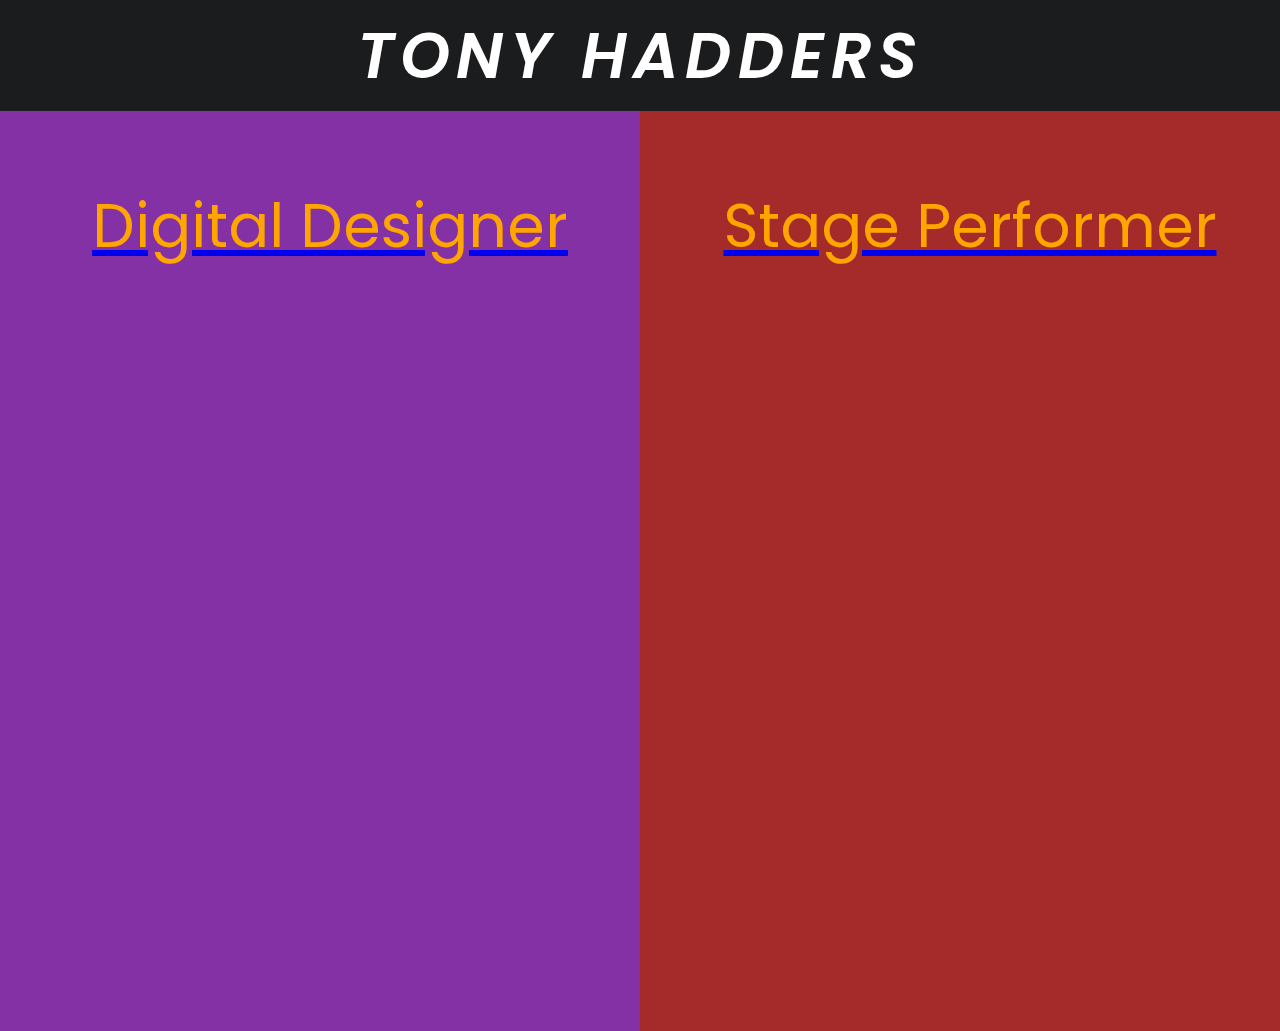
<file: index.html>
<!DOCTYPE html>
<html lang="en">
  <head>
    <meta charset="UTF-8" />
    <head>
      <link
        rel="stylesheet"
        href="https://fonts.googleapis.com/css?family=Poppins"
      />

    <meta http-equiv="X-UA-Compatible" content="IE=edge" />
    <meta name="viewport" content="width=device-width, initial-scale=1.0" />
    <title>Tony Hadders | Digital Designer | Stage Performer</title>
    <link rel="stylesheet" href="styles.css" />
  </head>

  <meta name="viewport" content="width=device-width, initial-scale=1.0" />
  <body>
    <header>
      <h1 style="font-size: 5vw">Tony Hadders</h1>
    </header>

    <div class="bodybox">
      
      <a href="./digital-designer.html">
        <section class="box1">
          <p>Digital Designer</p>
        </section>
      </a>
      <a href="./stage-performer.html">
        <section class="box2">
          <p>Stage Performer</p>
        </section>
      </a>
    </div>
  </body>
</html>
<!-- Anteckningar -->
</file>
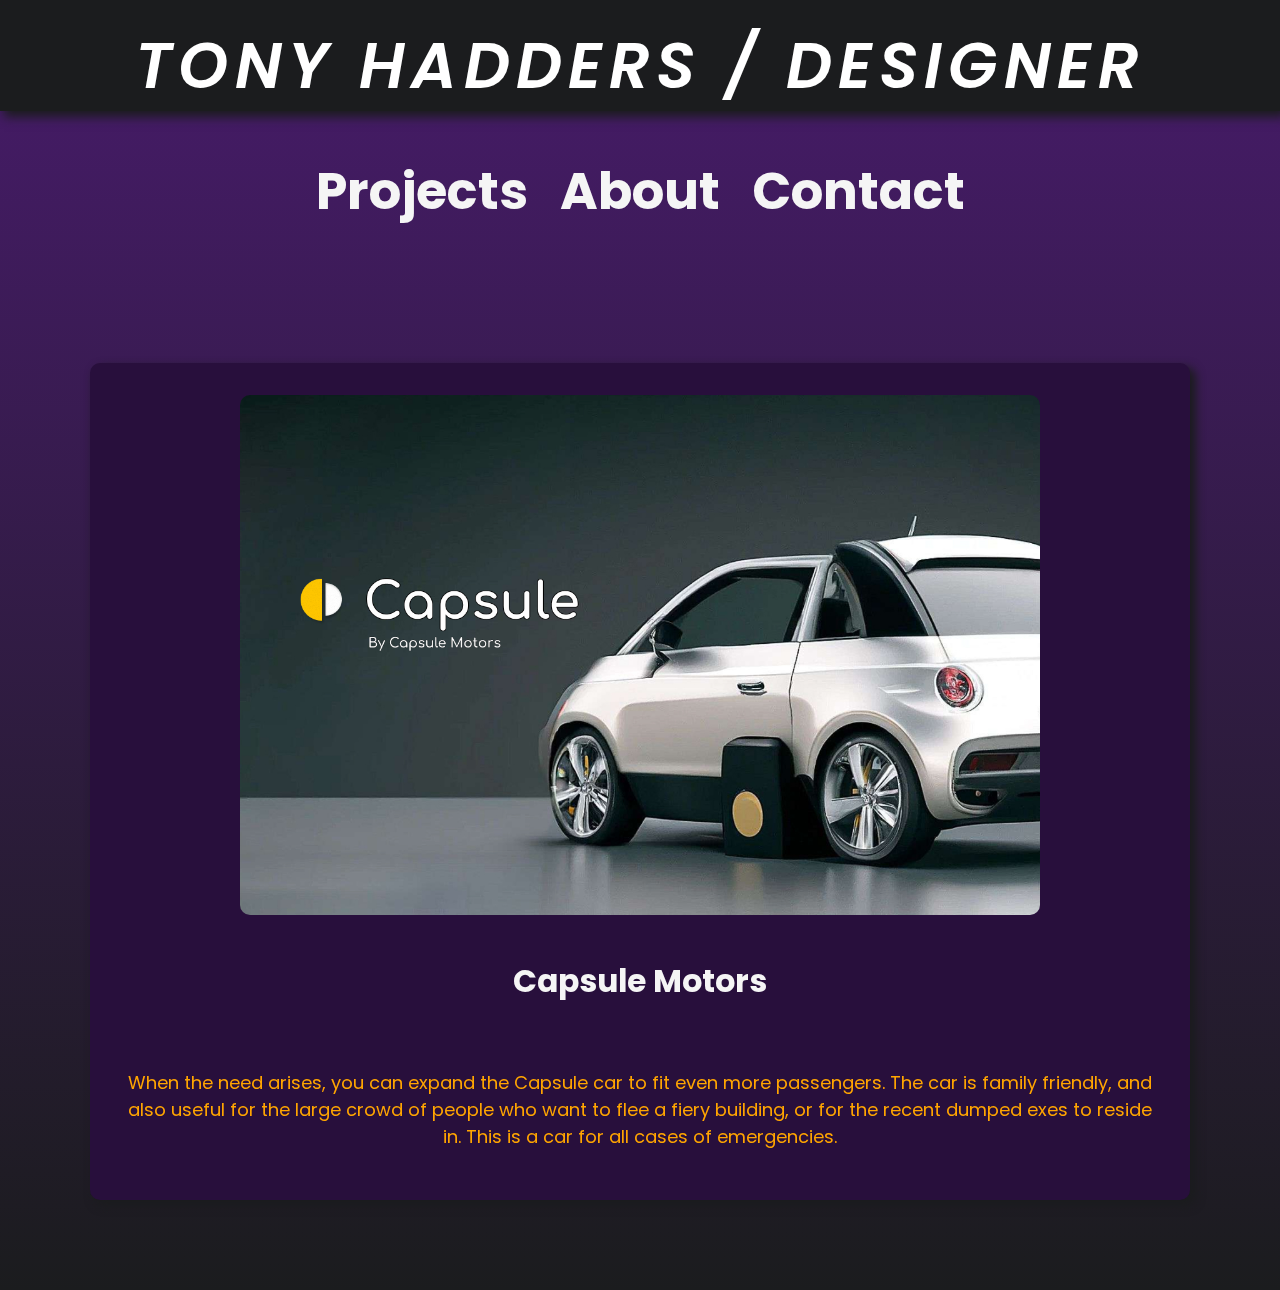
<file: project1.html>
<!DOCTYPE html>
<html lang="en">
  <head>
    <meta charset="UTF-8" />
    <link
        rel="stylesheet"
        href="https://fonts.googleapis.com/css?family=Poppins"
        />
      <meta http-equiv="X-UA-Compatible"   content="IE=edge" />
      <meta name="viewport" content="width=device-width, initial-scale=1.0" />
         <title>Capsule</title>
    <link rel="stylesheet" href="project1.css" />
</head>

  <meta name="viewport" content="width=device-width, 
  initial-scale=1.0" />
 
<body>

    <header>
        <article class="container_header">
        <a href="/digital-designer.html">
            <h1 style="font-size: 5vw">Tony Hadders / Designer</h1>
        </a>
        </article>
     
    </header>
    <article class="container_meny">
        <a href="./Portfolio/digital-designer.html"> 
        <h2 class="hover" style="font-size: 4vw">Projects</h2>
        </a>
        <h2 class="hover" style="font-size: 4vw">About</h2>
        <h2 class="hover" style="font-size: 4vw">Contact</h2>
        </article>
  
<section>

    <Article class="container_project">
        <div class="flex-item">
            <a href="./Projects/project1.html">
            <img class="img_properties" src="../img/capsule.jpg" alt="Capsule Motors";
            width="800px";> 
             <h3>Capsule Motors</h3>
            </a>
         </div>
     <div class="flex-item">
        <p>
            When the need arises, you can expand the Capsule car to fit even more passengers. The car is family friendly, and also useful for the large crowd of people who want to flee a fiery building, or for the recent dumped exes to reside in.
            
            This is a car for all cases of emergencies.
         </p>
        </div>
    </Article>
    </div>
</file>
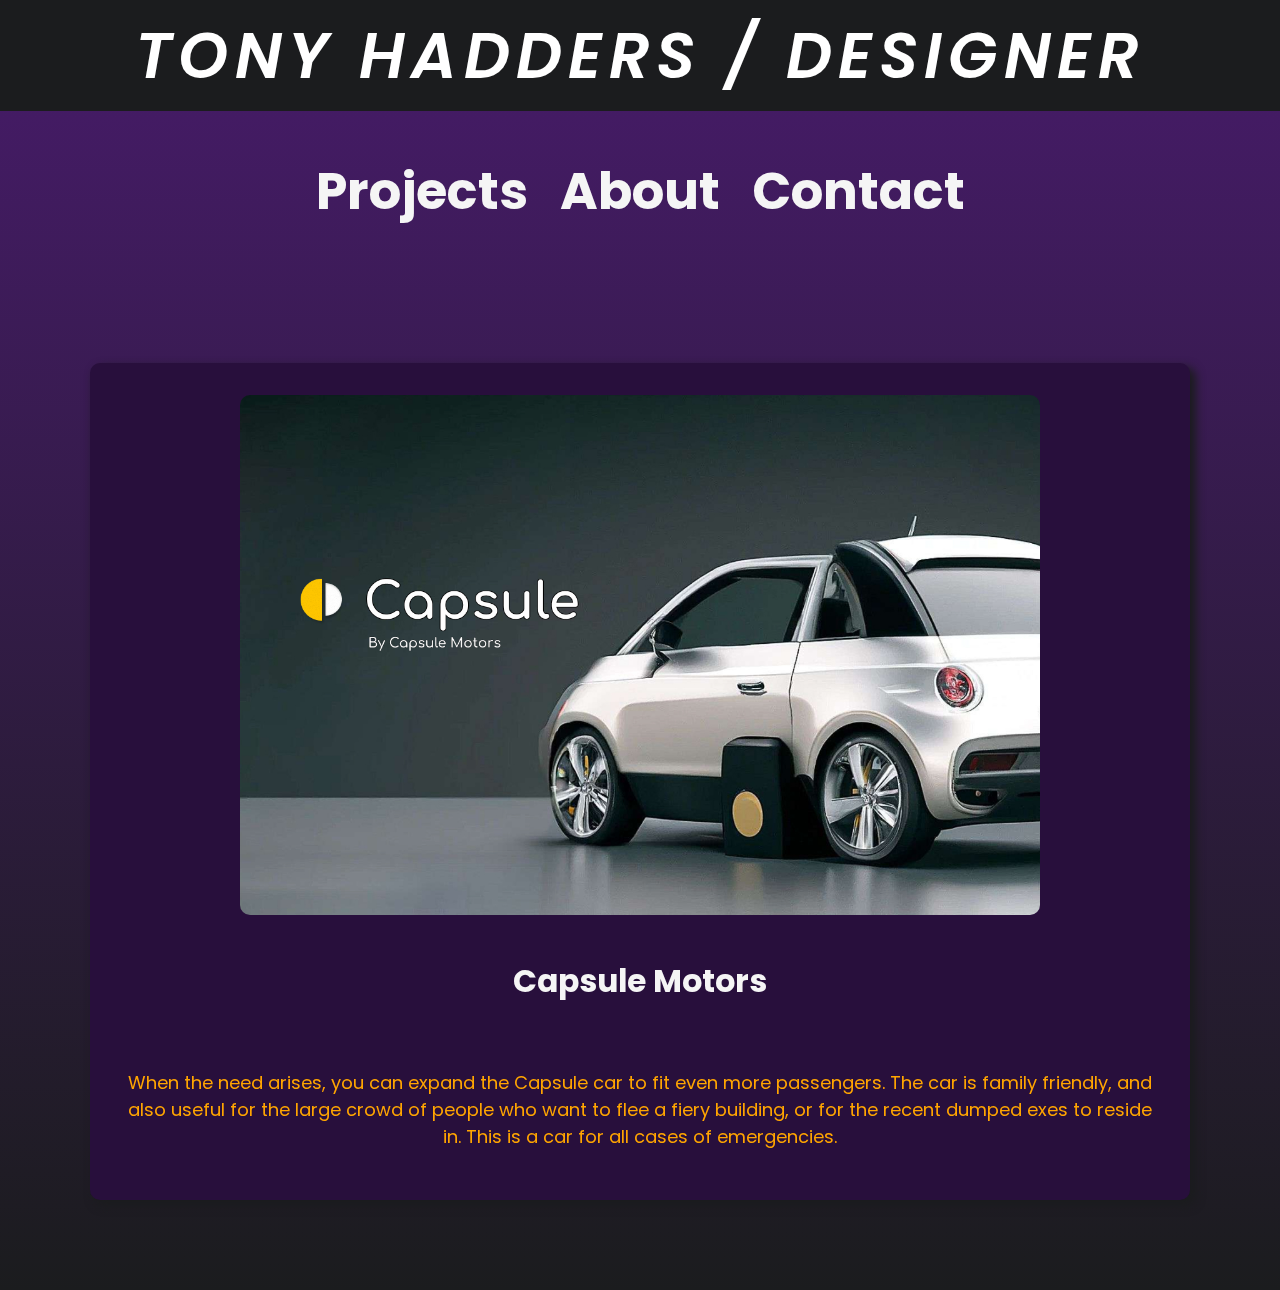
<file: Projects/project1.html>
<!DOCTYPE html>
<html lang="en">
  <head>
    <meta charset="UTF-8" />
    <link
        rel="stylesheet"
        href="https://fonts.googleapis.com/css?family=Poppins"
        />
      <meta http-equiv="X-UA-Compatible"   content="IE=edge" />
      <meta name="viewport" content="width=device-width, initial-scale=1.0" />
         <title>Capsule</title>
    <link rel="stylesheet" href="project1.css" />
</head>

  <meta name="viewport" content="width=device-width, 
  initial-scale=1.0" />
 
<body>

    <header>
        <article class="container_header">
        <a href="../digital-designer.html">
            <h1 style="font-size: 5vw">Tony Hadders / Designer</h1>
        </a>
        </article>
     
    </header>
    <article class="container_meny">
        <a href="/digital-designer.html"> 
        <h2 class="hover" style="font-size: 4vw">Projects</h2>
        </a>
        <h2 class="hover" style="font-size: 4vw">About</h2>
        <h2 class="hover" style="font-size: 4vw">Contact</h2>
        </article>
  
<section>

    <Article class="container_project">
        <div class="flex-item">
            <a href="./Projects/project1.html">
            <img class="img_properties" src="../img/capsule.jpg" alt="Capsule Motors";
            width="800px";> 
             <h3>Capsule Motors</h3>
            </a>
         </div>
     <div class="flex-item">
        <p>
            When the need arises, you can expand the Capsule car to fit even more passengers. The car is family friendly, and also useful for the large crowd of people who want to flee a fiery building, or for the recent dumped exes to reside in.
            
            This is a car for all cases of emergencies.
         </p>
        </div>
    </Article>
    </div>
</file>
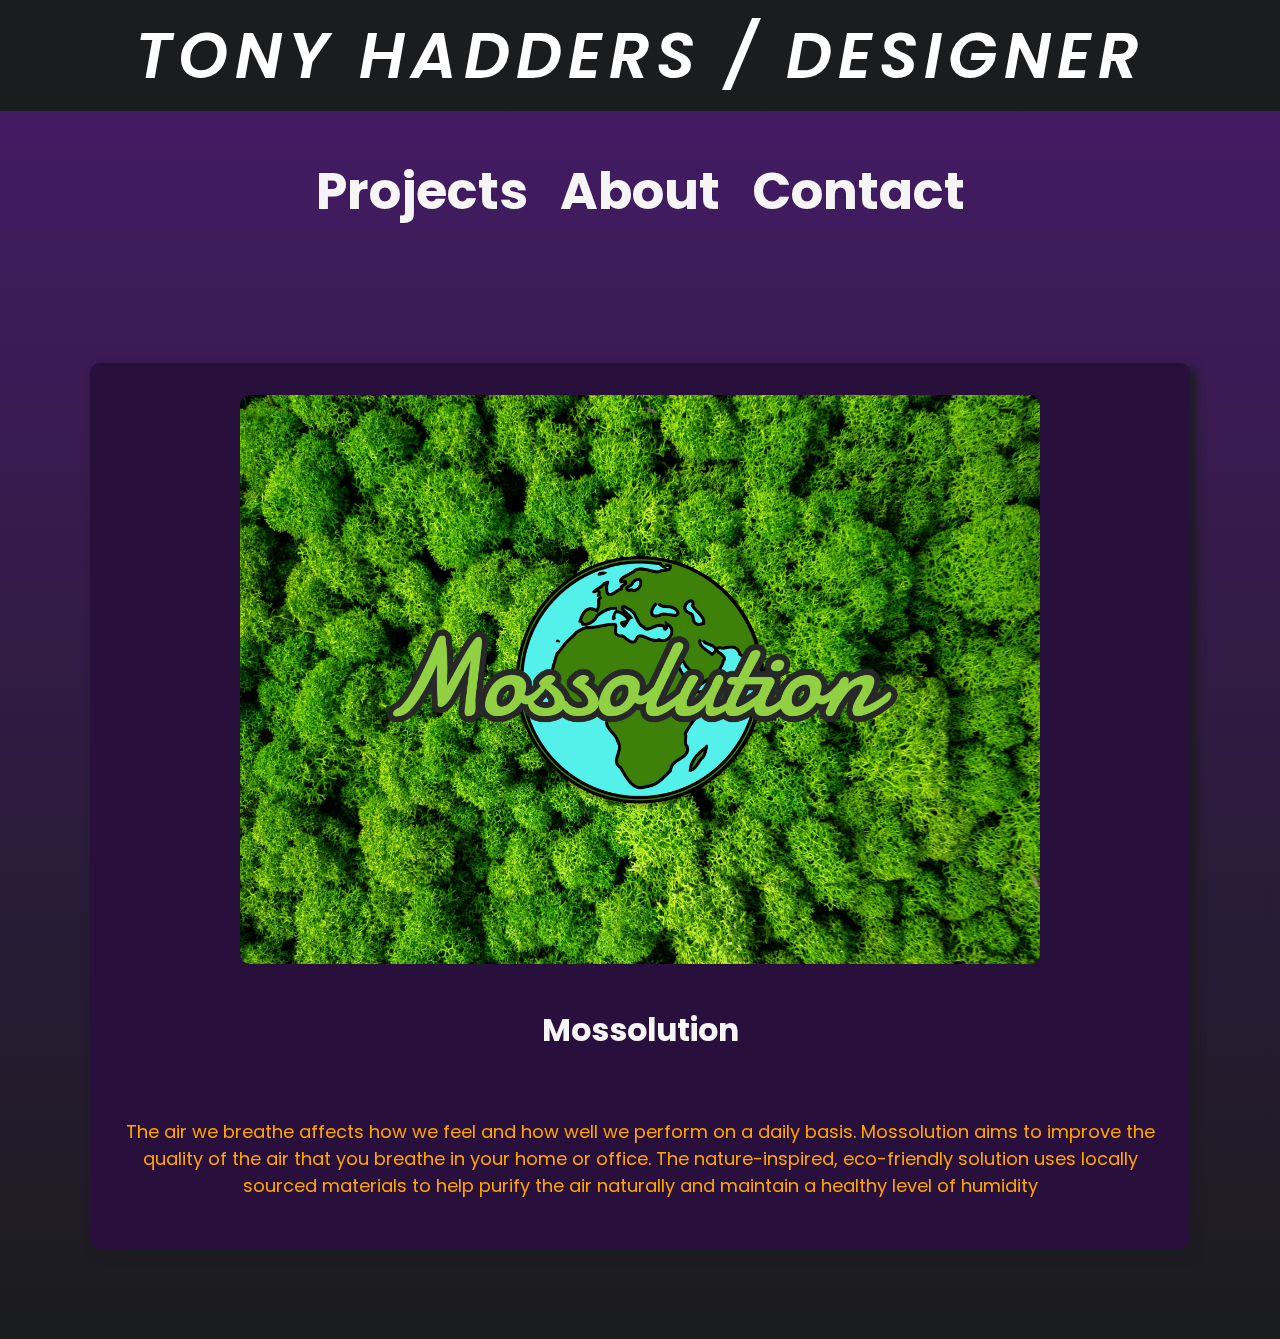
<file: Projects/project3.html>
<!DOCTYPE html>
<html lang="en">
  <head>
    <meta charset="UTF-8" />
    <link
        rel="stylesheet"
        href="https://fonts.googleapis.com/css?family=Poppins"
        />
      <meta http-equiv="X-UA-Compatible"   content="IE=edge" />
      <meta name="viewport" content="width=device-width, initial-scale=1.0" />
         <title>Mossolution</title>
    <link rel="stylesheet" href="project1.css" />
</head>

  <meta name="viewport" content="width=device-width, 
  initial-scale=1.0" />
 
<body>

    <header>
        <article class="container_header">
        <a href="../digital-designer.html">
            <h1 style="font-size: 5vw">Tony Hadders / Designer</h1>
        </a>
        </article>
     
    </header>
    <article class="container_meny">
        <a href="/digital-designer.html"> 
        <h2 class="hover" style="font-size: 4vw">Projects</h2>
        </a>
        <h2 class="hover" style="font-size: 4vw">About</h2>
        <h2 class="hover" style="font-size: 4vw">Contact</h2>
        </article>
  
<section>

    <Article class="container_project">
        <div class="flex-item">
            <a href="./Projects/project1.html">
            <img class="img_properties" src="../img/mossolution.jpg" alt="Mossolution";
            width="800px";> 
             <h3>Mossolution</h3>
            </a>
         </div>
     <div class="flex-item">
        <p>
            The air we breathe affects how we feel and how well we perform on a daily basis. Mossolution aims to improve the quality of the air that you breathe in your home or office. The nature-inspired, eco-friendly solution uses locally sourced materials to help purify the air naturally and maintain a healthy level of humidity
         </p>
        </div>
    </Article>
    </div>
</file>
<file: styles.css>
body {
  margin: 0;
  top: 0;
  margin-top: 0;
  font-family: "Poppins", sans-serif;
}

/* Tony Hadders */
header {
  background: #1b1c1e;
  height: 111px;
  left: 430px;
  right: 434px;
  top: 0px;
}
/* R4 - Poppins */

h1 {
  font-style: italic;
  color: whitesmoke;
  font-weight: 600;
  font-size: 40px;
  line-height: 111px;
  margin-top: 0%;
  display: flex;
  justify-content: center;
  align-items: center;
  text-align: center;
  letter-spacing: 0.1em;
  text-transform: uppercase;
  /* identical to box height */

  mix-blend-mode: color-dodge;
  /* flex: auto;
  height: auto;
  width: auto;
  padding: 30px;
  background-color: #1b1c1e;
  */
}

a {
  width: 50%;
  height: 100vh;
}

p {
  color: orange;
  font-size: 60px;
  text-align: center;
  margin-left: auto;
  margin-right: auto;
}

section {
  padding: 10px;
  background-color: aquamarine;
  display: flex;
  flex-direction: row;
}

.box1 {
  background-color: rgb(133, 49, 166);
  width: 100%;
  height: 100vh;
}

.box2 {
  background-color: brown;
  width: 100%;
  height: 100vh;
}
.bodybox {
  display: flex;
}
</file>
<file: project1.css>
body {
  margin: 0;
  top: 0;
  margin-top: 0;
  font-family: "Poppins", sans-serif;
  background-image: linear-gradient(#471b6a, #1b1c1e);
  min-height: 100vh;
}

/* Tony Hadders */
header {
  background: #1b1c1e;
  height: 111px;
  width: 100vw;
  left: 430px;
  right: 434px;
  top: 0px;
  box-shadow: 5px 5px 10px 1px #1b1c1e;
}
.container_header {
  display: flex;
  height: fit-content;
  flex-direction: column;
  justify-content: center;
  padding-top: 10px;
  text-align: center;
  align-items: center;
}
/* R4 - Poppins */

h1 {
  font-style: italic;
  color: whitesmoke;
  font-weight: 600;
  font-size: 40px;
  line-height: 111px;
  margin-top: 0%;
  display: flex;
  justify-content: center;
  align-items: center;
  text-align: center;
  letter-spacing: 0.1em;
  text-transform: uppercase;
  /* identical to box height */

  mix-blend-mode: color-dodge;
  /* flex: auto;
        height: auto;
        width: auto;
        padding: 30px;
        background-color: #1b1c1e;
        */
}

h2 {
  color: whitesmoke;
}
h3 {
  color: whitesmoke;
  margin-bottom: 0px;
}
h4 {
  color: whitesmoke;
}
h5 {
  color: whitesmoke;
}
a {
  color: #54b3d6;
  font-family: "Poppins", sans-serif;
  font-size: 27px;
  font-weight: 700;
  line-height: 1.5;
  text-decoration: none;
}

p {
  color: orange;
  text-align: center;
  margin-left: auto;
  margin-right: auto;
  margin-top: 0px;
}

section {
  background-color: linear-gradient(#471b6a, #1b1c1e);
  display: flex;
  flex-direction: column;
  align-items: center;
}
.container_meny {
  background-color: transparent;
  display: flex;
  justify-content: center;
  text-align: center;
  gap: 32px;
}
.hover {
  color: whitesmoke;
  transition: 200ms;
}
.hover:hover {
  color: orange;
  transition: 200ms;
}
.container_project {
  background-color: #280f3c;
  display: flex;
  flex-direction: column;
  justify-content: center;
  text-align: center;
  font-size: 2vh;
  margin: 10vh;
  border-radius: 10px;
  align-items: center;
  box-shadow: 5px 5px 10px 1px #1b1c1e;
  min-height: 75vh;
}
.flex-item {
  margin-right: 6rem;
  margin: 2rem;
  border-radius: 10px;
}
.img_properties {
  border-radius: 10px;
}

@media screen and (max-width: 1200px) {
}

@media screen and (max-width: 1000px) {
  .container_meny {
    display: block;
    justify-content: center;
    gap: 0px;
  }
  .img_properties {
    width: 100%;
  }
}
</file>
<file: Projects/project1.css>
body {
  margin: 0;
  top: 0;
  margin-top: 0;
  font-family: "Poppins", sans-serif;
  background-image: linear-gradient(#471b6a, #1b1c1e);
  min-height: 100vh;
}

/* Tony Hadders */
header {
  background: #1b1c1e;
  height: 111px;
  width: 100vw;
  left: 430px;
  right: 434px;
  top: 0px;
}
.container_header {
  display: flex;
  flex-direction: column;
  justify-content: center;
  text-align: center;
  align-items: center;
}
/* R4 - Poppins */

h1 {
  font-style: italic;
  color: whitesmoke;
  font-weight: 600;
  font-size: 40px;
  line-height: 111px;
  margin-top: 0%;
  display: flex;
  justify-content: center;
  align-items: center;
  text-align: center;
  letter-spacing: 0.1em;
  text-transform: uppercase;
  /* identical to box height */

  mix-blend-mode: color-dodge;
  /* flex: auto;
        height: auto;
        width: auto;
        padding: 30px;
        background-color: #1b1c1e;
        */
}

h2 {
  color: whitesmoke;
}
h3 {
  color: whitesmoke;
  margin-bottom: 0px;
}
h4 {
  color: whitesmoke;
}
h5 {
  color: whitesmoke;
}
a {
  color: #54b3d6;
  font-family: "Poppins", sans-serif;
  font-size: 27px;
  font-weight: 700;
  line-height: 1.5;
  text-decoration: none;
}

p {
  color: orange;
  text-align: center;
  margin-left: auto;
  margin-right: auto;
  margin-top: 0px;
}

section {
  background-color: linear-gradient(#471b6a, #1b1c1e);
  display: flex;
  flex-direction: column;
  align-items: center;
}
.container_meny {
  background-color: transparent;
  display: flex;
  justify-content: center;
  text-align: center;
  gap: 32px;
}
.hover {
  color: whitesmoke;
  transition: 200ms;
}
.hover:hover {
  color: orange;
  transition: 200ms;
}
.container_project {
  background-color: #280f3c;
  display: flex;
  flex-direction: column;
  justify-content: center;
  text-align: center;
  font-size: 2vh;
  margin: 10vh;
  border-radius: 10px;
  align-items: center;
  box-shadow: 5px 5px 10px 1px #1b1c1e;
  min-height: 75vh;
}
.flex-item {
  margin-right: 6rem;
  margin: 2rem;
  border-radius: 10px;
}
.img_properties {
  border-radius: 10px;
}

@media screen and (max-width: 1200px) {
}

@media screen and (max-width: 1000px) {
  .container_meny {
    display: block;
    justify-content: center;
    gap: 0px;
  }
  .img_properties {
    width: 100%;
  }
}
</file>
